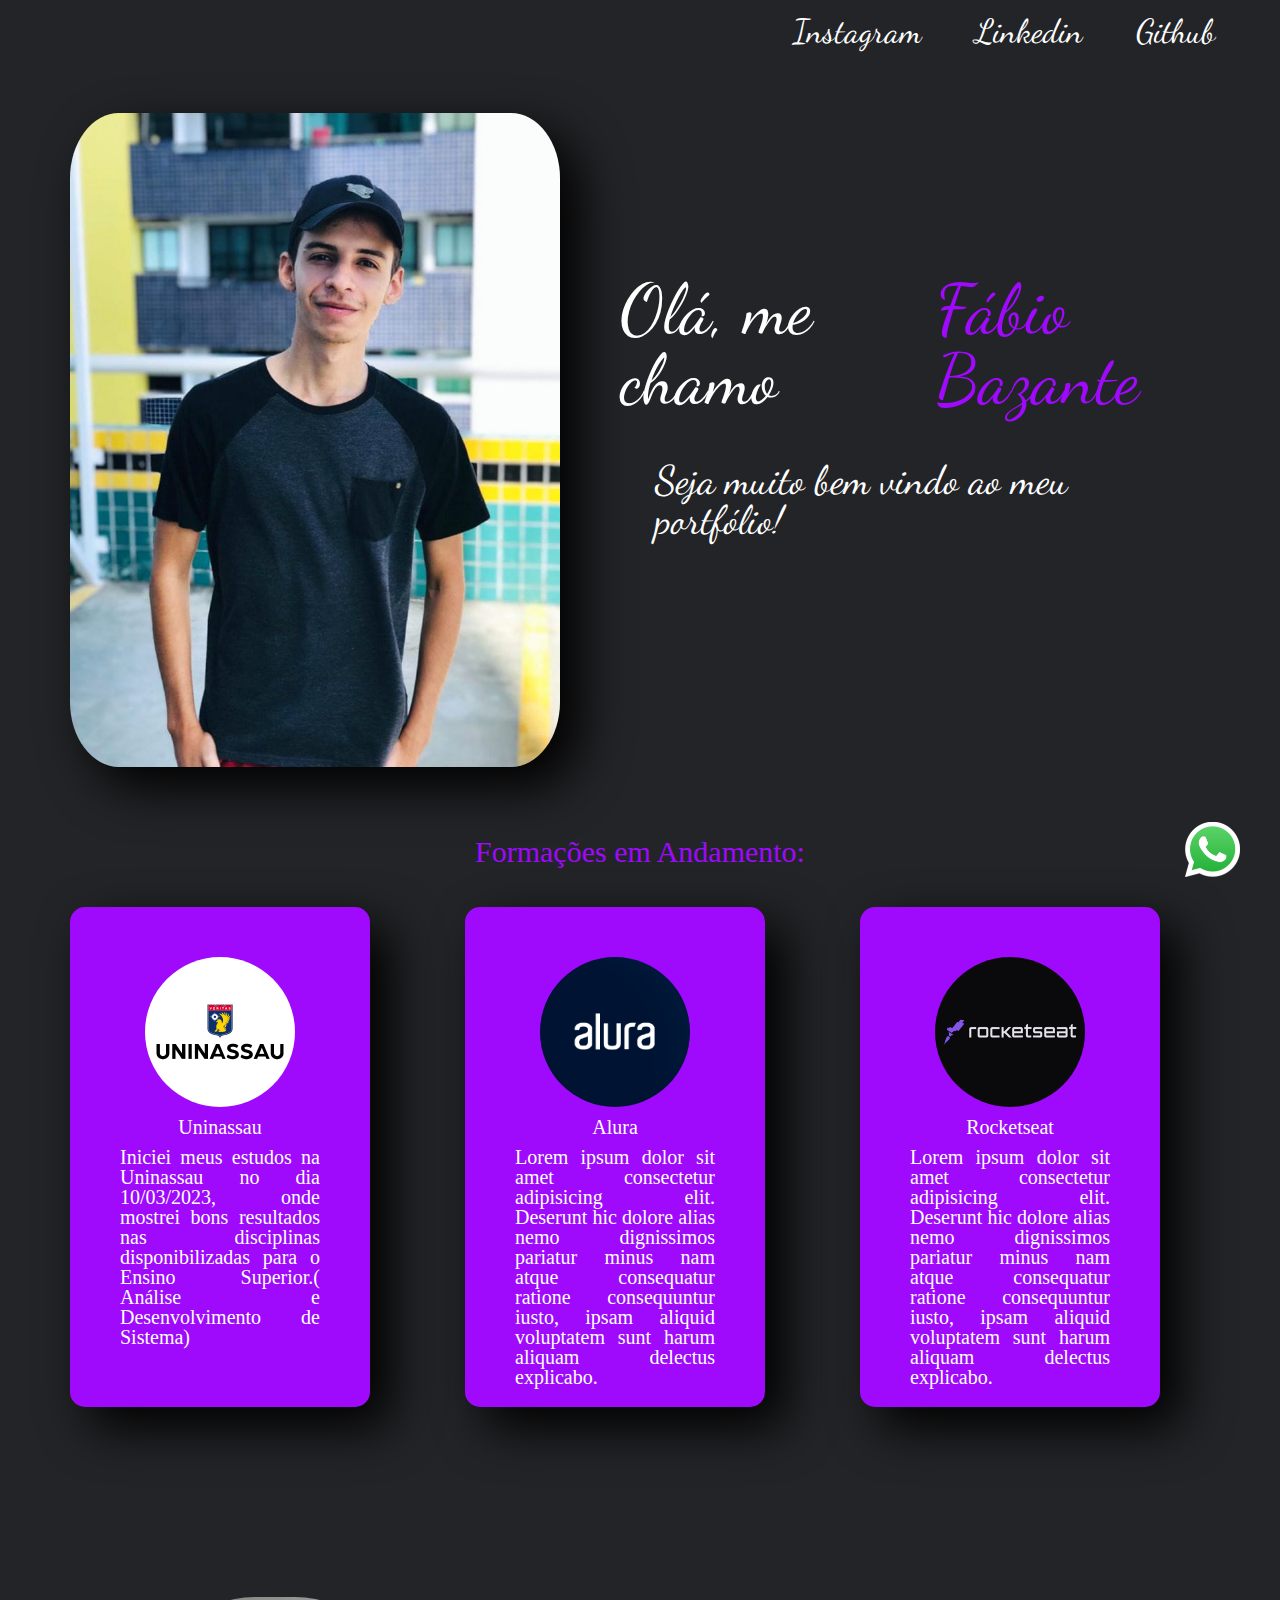
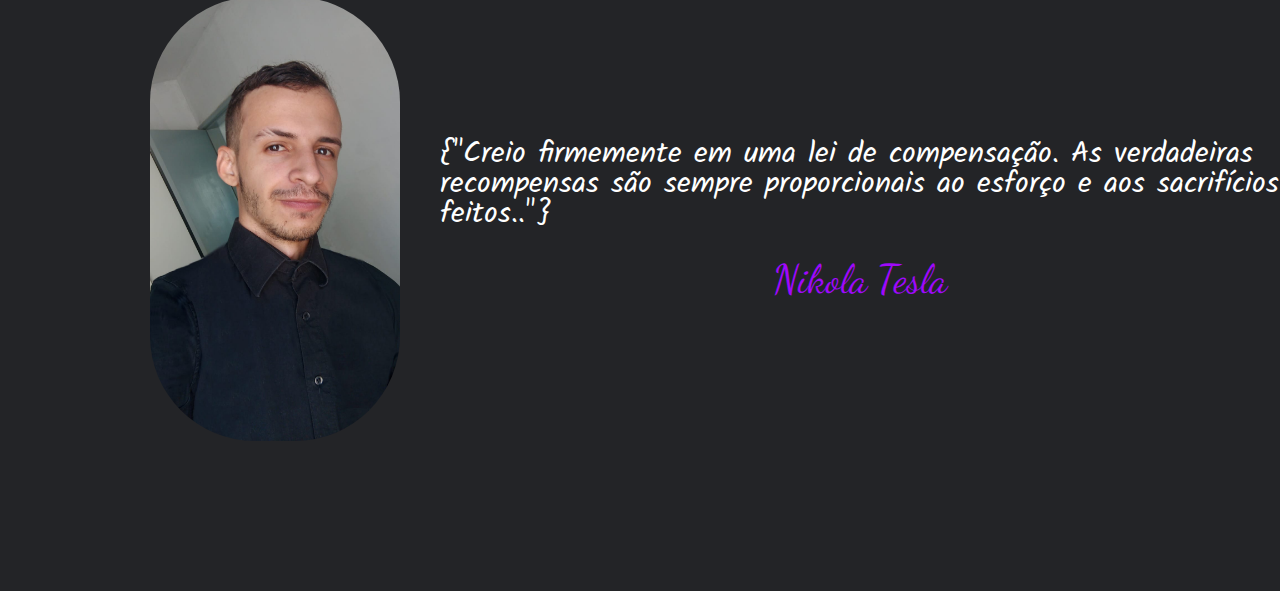
<file: index.html>
<!DOCTYPE html>
<html lang="pt-br">

<head>
    <meta charset="UTF-8">
    <meta http-equiv="X-UA-Compatible" content="IE=edge">
    <meta name="viewport" content="width=device-width, initial-scale=1.0">
    <link rel="stylesheet" href="style.css">
    <link rel="stylesheet" href="reset.css">
    <title>Portfólio</title>
</head>

<body class="body">
    <header class="header">
 
        <nav class=>
            <a target="_blank" href="https://www.instagram.com/f.bazante/">Instagram</a>
            <a target="_blank" href="https://www.linkedin.com/in/bazant23/">Linkedin</a>
            <a target="_blank" href="https://github.com/bazant23">Github</a>
        </nav>

    </header>
    <main>
        <div class="div1">

            <div class="img">
                <img src="WhatsApp Image 2023-06-02 at 00.47.21.jpeg" alt="" class="primeiroimg1" width="490px">
            </div>
            <div class="texto1">
                <div class="titullloo">
                    <h1>
                        Olá, me chamo
                    </h1>
                    <div class="nome">
                        Fábio Bazante
                    </div>
                </div>

                <div class="texto11">
                    <h2>Seja muito bem vindo ao meu portfólio!</h2>
                </div>
            </div>
        </div>
        <div class="formes">
            <h1>Formações em Andamento: </h1>
        </div>

        <div class="card00">

            <div class="card_1">
                <img src="whaUninassal.png" alt="" class="img_card_2" width="150px">
                <h2 class="card_11">Uninassau</h2>

                <p class="lorem">Iniciei meus estudos na Uninassau no dia 10/03/2023, onde mostrei bons resultados nas
                    disciplinas disponibilizadas para o Ensino Superior.( Análise e Desenvolvimento de Sistema) </p>
            </div>
            <div class="card_1">
                <img src="whaAlura.png" alt="" class="img_card_2" width="150px">
                <h2 class="card_11">Alura</h2>

                <p class="lorem">Lorem ipsum dolor sit amet consectetur adipisicing elit. Deserunt hic dolore alias nemo
                    dignissimos pariatur minus nam atque consequatur ratione consequuntur iusto, ipsam aliquid
                    voluptatem sunt harum aliquam delectus explicabo.
                </p>
            </div>
            <div>
                <div class="card_1">
                    <img src="wharockt.png" alt="" class="img_card_2" width="150px">
                    <h2 class="card_11">Rocketseat</h2>
                    <p class="lorem">Lorem ipsum dolor sit amet consectetur adipisicing elit. Deserunt hic dolore alias
                        nemo dignissimos pariatur minus nam atque consequatur ratione consequuntur iusto, ipsam aliquid
                        voluptatem sunt harum aliquam delectus explicabo.
                    </p>
                </div>
            </div>
    </main>
    <div class="container_11">
        <div>
            <img src="Whatsperfil2.jpeg" alt="" class="segundabola" width="250">
        </div>
        <div class="container_12">
            <p> {"Creio firmemente em uma lei de compensação. As verdadeiras recompensas são sempre proporcionais ao
                esforço e aos sacrifícios feitos.."}</p>
            <h2 class="nicolas">Nikola Tesla</h2>
        </div>
    </div>
    <div class="whats">
        <a href="https://wa.me/558189859090?text=Olá Fábio, Visualizei seu Portifólio, desejo falar com vc!"
            target="_blank">
            <img src="R.png" width="55px" alt="Fale comigo pelo whatssap" title="Fale comigo pelo whatssap">
        </a>
    </div>
    <script src="/script.js"></script>
</body>

</html>
</file>
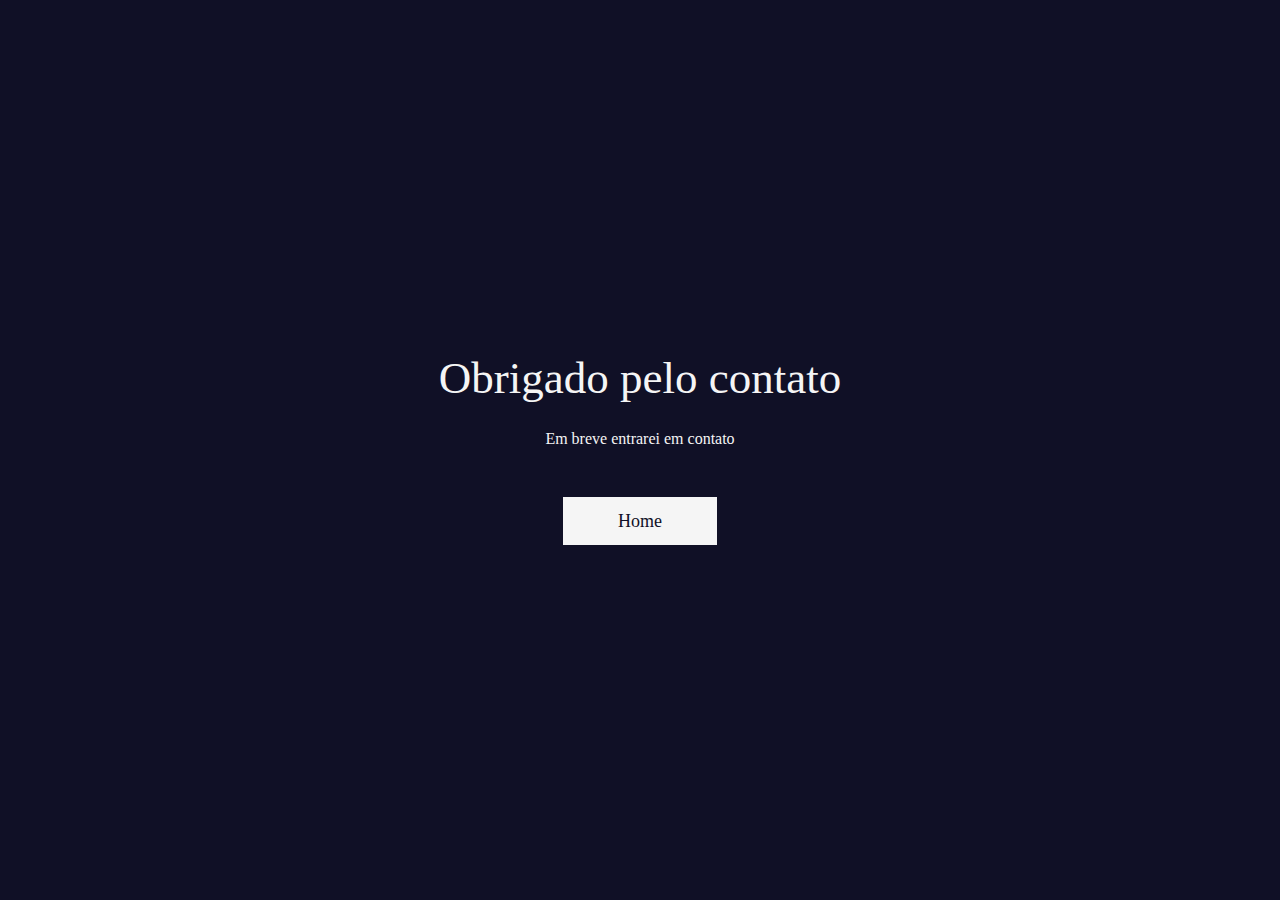
<file: pasta/obrigado.html>
<!DOCTYPE html>
<html lang="pt-br">
<head>
    <meta charset="UTF-8">
    <meta name="viewport" content="width=device-width, initial-scale=1.0">
    <link rel="stylesheet" href="obrigado.css">
    <link rel="stylesheet" href="reset.css">
    <title>Obrigado</title>
</head>
<body class="main">
    <h1 class="text">Obrigado pelo contato</h1>
    <p class="paragrafo">Em breve entrarei em contato </p>
    <a href="index.html" class="btn">Home</a>
</body>
</html>
</file>
<file: style.css>
@import url('https://fonts.googleapis.com/css2?family=Dancing+Script:wght@700&family=Inter:wght@400;500;600;700;800&family=Kalam:wght@300;400;700&display=swap');

:root {
    --font1: font-family: 'Dancing Script', cursive;
    --font2: font-family: 'Inter', sans-serif;
    --font3: font-family: 'Kalam', cursive;
}

.body {
    background-color: #232427;
}

.header {
    display: flex;
    justify-content: end;
    font-size: 10px;
    font-family: 'Dancing Script', cursive;
    padding: 15px;
}
nav {
    text-align: center;
    margin-top: 40px;
}

nav a {
    color: #fff;
    text-decoration: none;
    padding: 0px 50px 9px 0;
    font-size: 25pt;
    position: relative;
    margin-bottom: 20px;
}

nav a::after {
    content: "";
    width: 0%;
    height: 1.2px;
    background-color: #ffff;
    position: absolute;
    bottom: 0;
    left: 0;
}

nav a:hover::after {
    width: 100%;
    background-color: #9F09FC;

}

/*--------------------------- ----------------------------------------------------------------*/

.div1 {
    display: flex;
    justify-content: center;
    margin: 20px;
    align-items: center;
}

.titullloo {
    display: flex;
    align-items: center;
    justify-content: center;
    color: #fff;
    margin-right: 9px;
    font-family: 'Dancing Script', cursive;
    font-size: 70px;
    gap: 10px;
}

.nome {
    color: #9F09FC;
}

.texto11 {
    display: flex;
    justify-content: center;
    margin: 30px 20px 50px 20px;
    color: #fff;
    font-size: 40px;
    padding: 15px;
    font-family: 'Dancing Script', cursive;

}

/*--------------------------- primeira parte do main-----------------------------------------------------------------*/
.img {
    display: flex;
    justify-content: flex-start;
    align-items: center;
    margin: 30px 40px 50px 50px;
    color: #fff;

}

.primeiroimg1 {
    border-radius: 10%;
    box-shadow: 20px 20px 50px rgb(0, 0, 0.5);

}

.texto1 {
    display: flex;
    flex-direction: column;
    margin: 30px 20px 50px 20px;
    color: #fff;
}


/*---------------------------------------------------------------------------------------------*/
.formes {
    display: flex;
    justify-content: center;
    align-items: center;
    font-size: 30px;
    color: #9F09FC;

}

/*------------------------segunda parte do main --------------------------------------------------------------------*/
.card00 {
    display: flex;
    justify-content: space-between;
    align-items: center;
    margin: 40px 70px 40px 70px;
    color: #fff;
    font-size: 20px;
}

.card_1 {
    margin-right: 50px;
    display: flex;
    flex-direction: column;
    align-items: center;
    background-color: #9F09FC;
    width: 200px;
    height: 400px;
    box-shadow: 20px 20px 50px rgb(0, 0, 0.5);
    border-radius: 15px;
    padding: 50px;
}

.img_card_2 {
    border-radius: 75px;
}

.card_11 {
    margin: 10px 0px 10px 0px;
}

/*--------------------------------------------------------------------------------------------*/
.container_11 {
    display: flex;
    align-items: center;
    color: #fff;
    font-family: 'Kalam', cursive;
    font-size: 20px;
}

.segundabola {
    display: flex;
    border-radius: 105px;
    margin: 150px 0px 150px 150px;

}

.container_12 {
    margin-left: 40px;
    font-size: 30px;
    text-align: start;
}

.lorem{
    text-align: justify;
}

.nicolas {
    display: flex;
    justify-content: center;
    margin-top: 30px;
    font-size: 40px;
    font-family: 'Dancing Script', cursive;
    color: #9F09FC;
}

/*--------------------------------------------------------------------------------------------*/
.whats{
    position: fixed;
    margin-right: 20px;
    bottom: 20px;
    right: 20px;
    z-index: 9999;
}


/*--------------------------------------------------------------------------------------------*/
@media (max-width: 767px) {
    .header{
        display: flex;
        justify-content: center;
        align-items: center;
        margin-top: 10px;
    }

    nav a {
        align-items: center;
        font-size: 20px;
    }
    a {
        justify-content: center;
        margin-top: 100px;
    }

    .div1 {
        display: flex;
        flex-direction: column;
        margin: 1px;
        font-size: 1px;
    }

    .img {
        display: flex;
        justify-content: center;
    }

    .primeiroimg1{
        display: flex;
        width: 53vh;
    }
    .titullloo{
        font-size: 29px;
    }

    .texto1 {
        font-size: 10px;
        flex-direction: column;
        margin: 20px;
     }
     .formes{
        justify-content: center;
        align-items: center;
        font-size: 20px;
        margin: 0px 0px 10px 20px;
    }

     .texto11{
        font-size: 20px;
        margin: 40px 20px 20px;
        text-align: center;
     }

    .card00{
        flex-direction: column;
    }
    .card_1{
        justify-content: center;
        margin: 10px 20px 10px 20px;
    }

    .segundabola {
       margin: 20px;
    }

    .container_11{
        flex-direction: column;
        margin: 20px;
    }
    
    .container_12{
        margin: 15px 18px 80px;
    }
    
    .nicolas{
        margin-top:25px;
    }
    .whats{
        flex-direction: column;
        margin: 10px;
        
    }

}
</file>
<file: pasta/obrigado.css>
.main{
    display: flex;
    align-items: center;
    justify-content: center;
    min-height: 100vh;
    background: #101026;
    flex-direction: column;
 }
 .text{
     font-size: 45px;
     color: #f5f5f5;
     margin-bottom: 30px;
 }
 .paragrafo{
     color: #f5f5f5;
     margin-bottom: 50px;
 }
 .btn{
     padding: 15px 55px;
     background: #f5f5f5;
     text-decoration: none;
     color: #101026;
     font-size: 18px;
     transition: all 0.5s;
 }
 .btn:hover{
     border-radius: 16px;
 }
</file>
